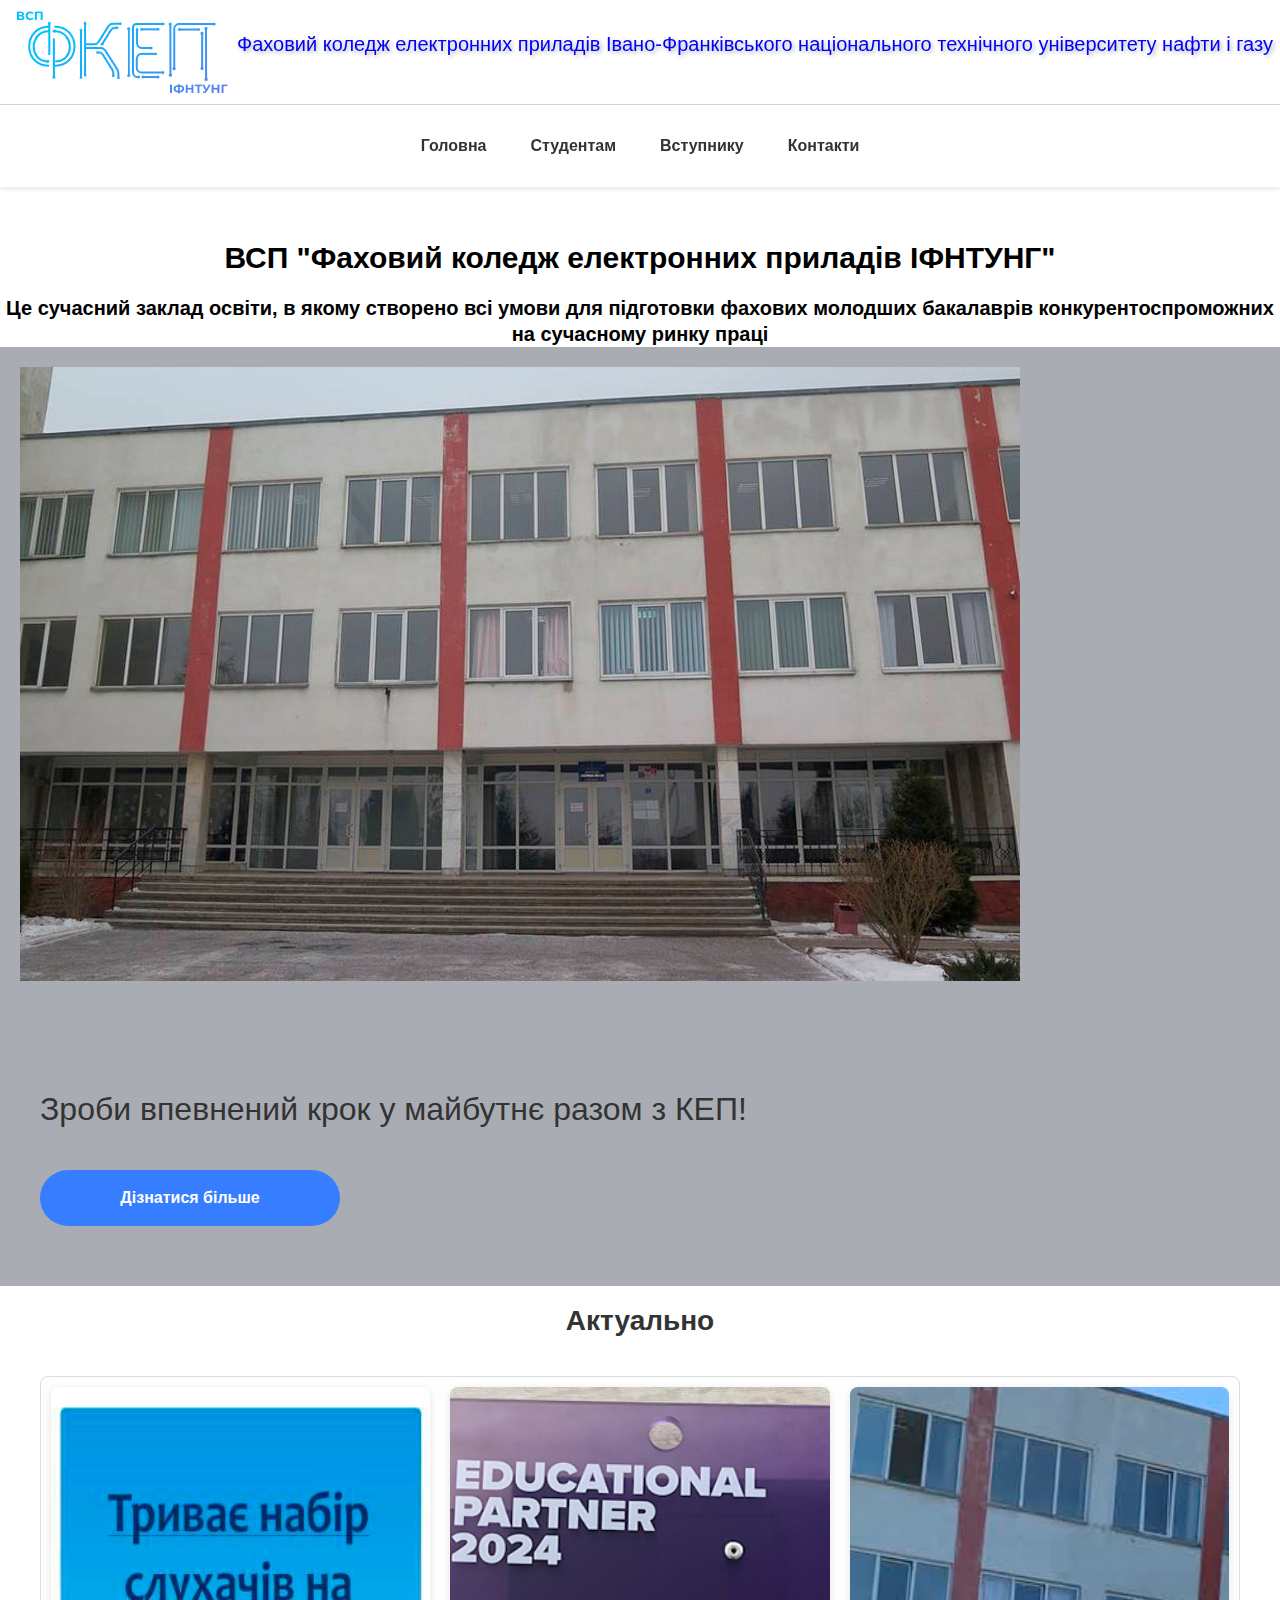
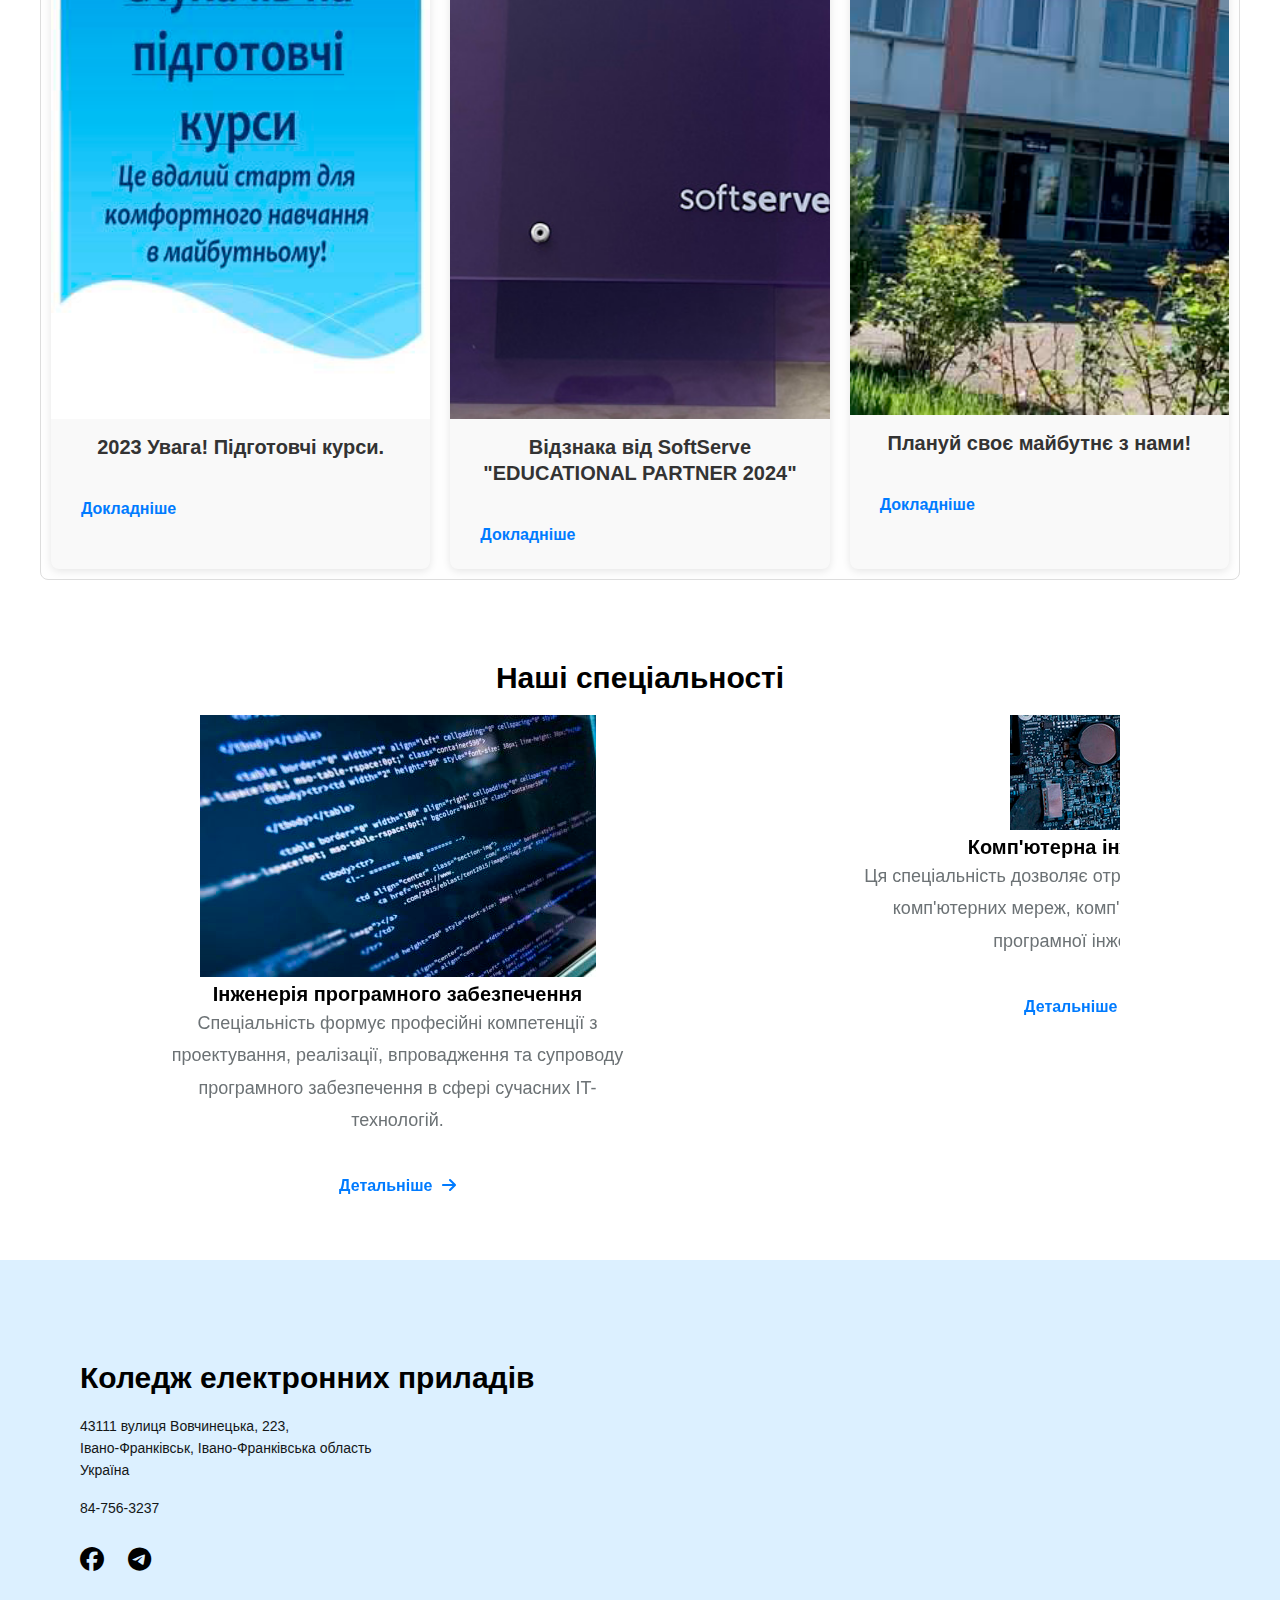
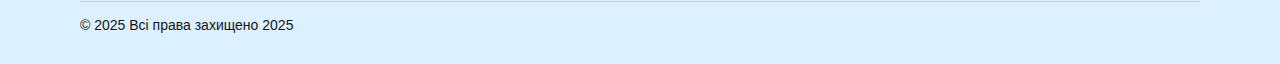
<file: index.html>
<!DOCTYPE html>
<html lang="uk">
<head>
    <meta charset="UTF-8">
    <meta name="viewport" content="width=device-width, initial-scale=1.0">
    <title>ІНФУНГ</title>
    <link rel="stylesheet" href="scc/style.css">
    <link rel="icon" type="image/png" href="img/favicon.png" sizes="16x16">

    <meta name="viewport" content="width=device-width, initial-scale=1.0">
    <script src="script/script.js"></script>
    <link rel="stylesheet" href="https://cdnjs.cloudflare.com/ajax/libs/font-awesome/6.5.0/css/all.min.css">
    <link rel="stylesheet" href="https://cdn.jsdelivr.net/npm/swiper@10/swiper-bundle.min.css">
    <script src="https://cdn.jsdelivr.net/npm/swiper@10/swiper-bundle.min.js"></script>
</head>
<body>
    <header class="header">
        <div class="header-top">
            <img class="logo" alt="логотип" src="img/fulllogo.png">
            <p class="">Фаховий коледж електронних приладів Івано-Франківського національного технічного університету нафти і газу</p>
        </div>
        
        <div class="header-main">
            <button id="menuToggle" class="burger-menu">Меню</button>
            <nav class="nav">
                <ul class="nav-list">
                    <li class="has-submenu">
                        <a href="index.html">Головна</a>
                        
                        <ul class="submenu">
                            <li><a href="about.html">Про коледж</a></li>
                            <li><a href="#">Новини</a></li>
                            <li><a href="#">Проекти</a></li>
                        </ul>
                    </li>
                    <li class="has-submenu">
                        <a href="#">Студентам</a>
                        
                        <ul class="submenu">
                            <li><a href="schedule.html">Розклад</a></li>
                            <li><a href="#">Студентське самоврядування</a></li>
                        </ul>
                    </li>
                    <li class="has-submenu">
                        <a href="#">Вступнику</a>
                        
                        <ul class="submenu">
                            <li><a href="#">Підготовчі курси</a></li>
                            <li><a href="#">Правила прийому</a></li>
                            <li><a href="#">Програми вступних випробувань</a></li>
                        </ul>
                    </li>
                    <li class="has-submenu">
                        <a href="#">Контакти</a>
                        <ul class="submenu">
                            <li><a href="#">Телефон</a></li>
                            <li><a href="#">Email</a></li>
                            <li><a href="#">Соціальні мережі</a></li>
                        </ul>
                    </li>
                </ul>
            </nav>
        </div>
    </header>
    <section class="title">
        <h2>ВСП "Фаховий коледж електронних приладів ІФНТУНГ"</h2>
        <h3>Це сучасний заклад освіти, в якому створено всі умови для підготовки фахових молодших бакалаврів конкурентоспроможних на сучасному ринку праці</h3>
    </section>
    <section class="banner">
        <div class="banner-content">
            <img src="img/banner.png" alt="Коледж" class="banner-image">
            <div class="banner-text">
                <p>Зроби впевнений крок у майбутнє разом з КЕП!</p>
                <a href="#" class="btn">Дізнатися більше</a>
            </div>
        </div>
        </section>
    <section class="actuality">
        <div>
            <h2>Актуально</h2>

        </div>
        <div class="articles">
            <article>
                <img src="img/kurs.png" alt="Підготовчі курси">
                <h3>2023 Увага! Підготовчі курси.</h3>
                <a href="#" class="read-more">Докладніше <i></i></a>
            </article>
            <article>
                <img src="img/softserve.png" alt="softserve">
                <h3>Відзнака від SoftServe "EDUCATIONAL PARTNER 2024"</h3>
                <a href="#" class="read-more">Докладніше <i></i></a>
            </article>
            <article>
                <img src="img/future.png" alt="плануй майбутнє">
                <h3>Плануй своє майбутнє з нами!</h3>
                <a href="#" class="read-more">Докладніше <i></i></a>
            </article>
        </div>
    </section>
    <section class="proffesion">
        <h2>Наші спеціальності</h2>
        <div class="swiper-container">
          <div class="swiper-wrapper">
            <div class="swiper-slide proffesion-card">
                <img src="img/ingeneria.png" alt="Інженерія програмного забезпечення">
              <h3>Інженерія програмного забезпечення</h3>
              <p>Спеціальність формує професійні компетенції з проектування, реалізації, впровадження та супроводу програмного забезпечення в сфері сучасних IT-технологій.</p>
              <a href="#" class="read-more">Детальніше <i class="fa-solid fa-arrow-right"></i></a>

            </div>
      
            <div class="swiper-slide proffesion-card">
              <img src="img/ingeneria_pc.png" alt="Комп'ютерна інженерія">
              <h3>Комп'ютерна інженерія</h3>
              <p>Ця спеціальність дозволяє отримати знання у галузі комп'ютерних мереж, комп'ютерної техніки та програмної інженерії.</p>
              <a href="#" class="read-more">Детальніше <i class="fa-solid fa-arrow-right"></i></a>

            </div>
      
            <div class="swiper-slide proffesion-card">
              <img src="img/finanse.png" alt="Фінанси, банківська справа та страхування">
              <h3>Фінанси, банківська справа та страхування</h3>
              <p>Ця спеціальність розвиває компетенції у фінансовому аналізі та управлінні грошовими потоками.</p>
              <a href="#" class="read-more">Детальніше <i class="fa-solid fa-arrow-right"></i></a>

            </div>
      
            <div class="swiper-slide proffesion-card">
              <img src="img/Electronics.png" alt="Електроніка">
              <h3>Електроніка</h3>
              <p>Спеціальність формує професійні навички з проектування та обслуговування радіоелектронних пристроїв.</p>
              <a href="#" class="read-more">Детальніше <i class="fa-solid fa-arrow-right"></i></a>

            </div>
      
            <div class="swiper-slide proffesion-card">
              <img src="img/Meteology.png" alt="Метрологія">
              <h3>Метрологія та інформаційно-вимірювальна техніка</h3>
              <p>Спеціальність спрямована на вимірювальні технології та забезпечення високої точності в інженерії.</p>
              <a href="#" class="read-more">Детальніше <i class="fa-solid fa-arrow-right"></i></a>
            </div>

            
          </div>
      
        </div>
    </section>
    <footer class="footer">
        <div class="footer-container">
            <div class="footer-section">
                <h2 class="footer-logo">Коледж електронних приладів</h2>
                <p>43111  вулиця Вовчинецька, 223,<br>Івано-Франківськ, Івано-Франківська область<br>Україна</p>
                <p>84-756-3237</p>
                <div class="social-links">
                    <a href="https://www.facebook.com/groups/147588292590158"><i class="fa-brands fa-facebook fa-xl"></i></a>
                    <a href="https://t.me/joinchat/VARJD-fWoAGafVyU"><i class="fa-brands fa-telegram fa-xl"></i></a>
                </div>
            </div>
        </div>
        <div class="footer-bottom">
            <div>
                <p>© 2025 Всі права захищено 2025</p>
            </div>
        </div>
    </footer>
</body>
</html>
</file>
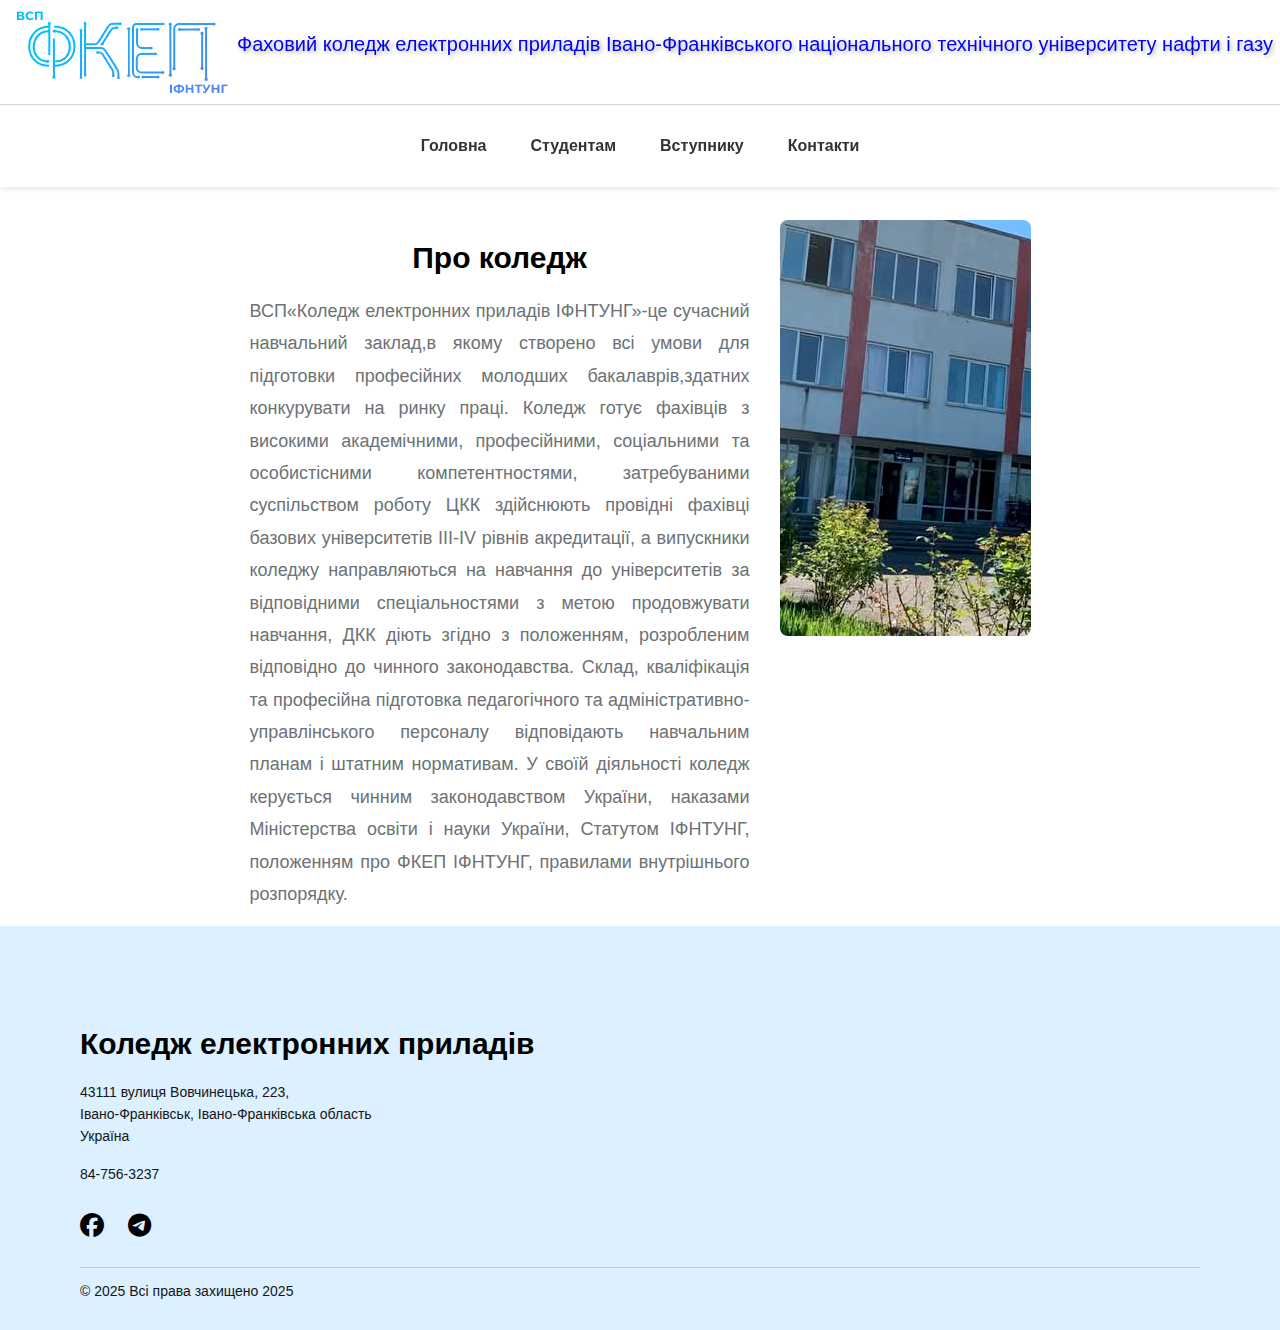
<file: about.html>
<!DOCTYPE html>
<html lang="uk">
<head>
    <meta charset="UTF-8">
    <meta name="viewport" content="width=device-width, initial-scale=1.0">
    <title>ІНФУНГ</title>
    <link rel="stylesheet" href="scc/style.css">
    <link rel="icon" type="image/png" href="./img/favicon.png" sizes="16x16">
    <meta name="viewport" content="width=device-width, initial-scale=1.0">
    <script src="script/script.js"></script>
    <link rel="stylesheet" href="https://cdnjs.cloudflare.com/ajax/libs/font-awesome/6.5.0/css/all.min.css">
    <link rel="stylesheet" href="https://cdn.jsdelivr.net/npm/swiper@10/swiper-bundle.min.css">
    <script src="https://cdn.jsdelivr.net/npm/swiper@10/swiper-bundle.min.js"></script>


</head>
<header class="header">
    <div class="header-top">
        <img class="logo" alt="логотип" src="img/fulllogo.png">
        <p class="">Фаховий коледж електронних приладів Івано-Франківського національного технічного університету нафти і газу</p>
    </div>
    
    <div class="header-main">
        <button id="menuToggle" class="burger-menu">Меню</button>
        <nav class="nav">
            <ul class="nav-list">
                <li class="has-submenu">
                    <a href="index.html">Головна</a>
                    
                    <ul class="submenu">
                        <li><a href="about.html">Про коледж</a></li>
                        <li><a href="#">Новини</a></li>
                        <li><a href="#">Проекти</a></li>
                    </ul>
                </li>
                <li class="has-submenu">
                    <a href="#">Студентам</a>
                    
                    <ul class="submenu">
                        <li><a href="schedule.html">Розклад</a></li>
                        <li><a href="#">Студентське самоврядування</a></li>
                    </ul>
                </li>
                <li class="has-submenu">
                    <a href="#">Вступнику</a>
                    
                    <ul class="submenu">
                        <li><a href="#">Підготовчі курси</a></li>
                        <li><a href="#">Правила прийому</a></li>
                        <li><a href="#">Програми вступних випробувань</a></li>
                    </ul>
                </li>
                <li class="has-submenu">
                    <a href="#">Контакти</a>
                    <ul class="submenu">
                        <li><a href="#">Телефон</a></li>
                        <li><a href="#">Email</a></li>
                        <li><a href="#">Соціальні мережі</a></li>
                    </ul>
                </li>
            </ul>
        </nav>
    </div>
</header>

        <sections class="about">
            <div class="about-collage">
                <h2>Про коледж</h2>
                <p>ВСП«Коледж електронних приладів ІФНТУНГ»-це сучасний навчальний заклад,в якому створено всі умови для підготовки професійних молодших бакалаврів,здатних конкурувати на ринку праці. Коледж готує фахівців з високими академічними, професійними, соціальними та особистісними компетентностями, затребуваними суспільством роботу ЦКК здійснюють провідні фахівці базових університетів ІІІ-ІV рівнів акредитації, а випускники коледжу направляються на навчання до університетів за відповідними спеціальностями з метою продовжувати навчання, ДКК діють згідно з положенням, розробленим відповідно до чинного законодавства. Склад, кваліфікація та професійна підготовка педагогічного та адміністративно-управлінського персоналу відповідають навчальним планам і штатним нормативам. У своїй діяльності коледж керується чинним законодавством України, наказами Міністерства освіти і науки України, Статутом ІФНТУНГ, положенням про ФКЕП ІФНТУНГ, правилами внутрішнього розпорядку.</p>
            </div>
            <div>
                <img src="img/future.png" alt="Коледж">
            </div>
        </sections>
        <footer class="footer">
            <div class="footer-container">
                <div class="footer-section">
                    <h2 class="footer-logo">Коледж електронних приладів</h2>
                    <p>43111  вулиця Вовчинецька, 223,<br>Івано-Франківськ, Івано-Франківська область<br>Україна</p>
                    <p>84-756-3237</p>
                    <div class="social-links">
                        <a href="https://www.facebook.com/groups/147588292590158"><i class="fa-brands fa-facebook fa-xl"></i></a>
                        <a href="https://t.me/joinchat/VARJD-fWoAGafVyU"><i class="fa-brands fa-telegram fa-xl"></i></a>
                    </div>
                </div>
            </div>
            <div class="footer-bottom">
                <div>
                    <p>© 2025 Всі права захищено 2025</p>
                </div>
            </div>
        </footer>

<body>
</file>
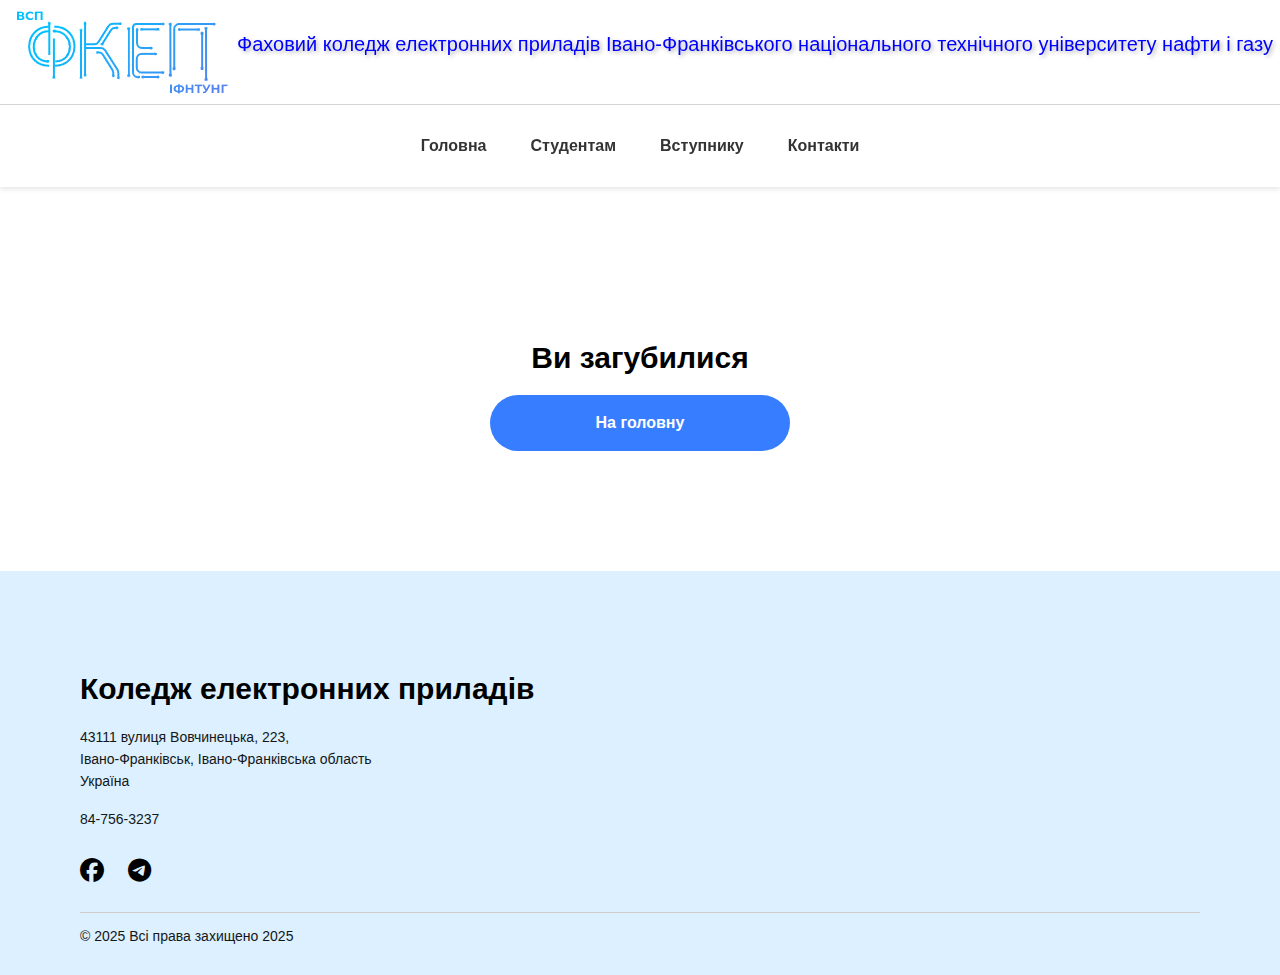
<file: nofound.html>
<!DOCTYPE html>
<html lang="uk">
<head>
    <meta charset="UTF-8">
    <meta name="viewport" content="width=device-width, initial-scale=1.0">
    <title>ІНФУНГ</title>
    <link rel="stylesheet" href="scc/style.css">
    <link rel="icon" type="image/png" href="./img/favicon.png" sizes="16x16">
    <meta name="viewport" content="width=device-width, initial-scale=1.0">
    <script src="script/script.js"></script>
    <link rel="stylesheet" href="https://cdnjs.cloudflare.com/ajax/libs/font-awesome/6.5.0/css/all.min.css">
    <link rel="stylesheet" href="https://cdn.jsdelivr.net/npm/swiper@10/swiper-bundle.min.css">
    <script src="https://cdn.jsdelivr.net/npm/swiper@10/swiper-bundle.min.js"></script>
</head>
<body>
    <header class="header">
        <div class="header-top">
            <img class="logo" alt="логотип" src="img/fulllogo.png">
            <p class="">Фаховий коледж електронних приладів Івано-Франківського національного технічного університету нафти і газу</p>
        </div>
        
        <div class="header-main">
            <button id="menuToggle" class="burger-menu">Меню</button>
            <nav class="nav">
                <ul class="nav-list">
                    <li class="has-submenu">
                        <a href="index.html">Головна</a>
                        
                        <ul class="submenu">
                            <li><a href="about.html">Про коледж</a></li>
                            <li><a href="#">Новини</a></li>
                            <li><a href="#">Проекти</a></li>
                        </ul>
                    </li>
                    <li class="has-submenu">
                        <a href="#">Студентам</a>
                        
                        <ul class="submenu">
                            <li><a href="schedule.html">Розклад</a></li>
                            <li><a href="#">Студентське самоврядування</a></li>
                        </ul>
                    </li>
                    <li class="has-submenu">
                        <a href="#">Вступнику</a>
                        
                        <ul class="submenu">
                            <li><a href="#">Підготовчі курси</a></li>
                            <li><a href="#">Правила прийому</a></li>
                            <li><a href="#">Програми вступних випробувань</a></li>
                        </ul>
                    </li>
                    <li class="has-submenu">
                        <a href="#">Контакти</a>
                        <ul class="submenu">
                            <li><a href="#">Телефон</a></li>
                            <li><a href="#">Email</a></li>
                            <li><a href="#">Соціальні мережі</a></li>
                        </ul>
                    </li>
                </ul>
            </nav>
        </div>
    </header>
        <sectoin class="nofound">
            <div>
                <h2>Ви загубилися</h2>
                <a href="index.html" class="btn">На головну</a>
            </div>
        </sectoin>
        <footer class="footer">
            <div class="footer-container">
                <div class="footer-section">
                    <h2 class="footer-logo">Коледж електронних приладів</h2>
                    <p>43111  вулиця Вовчинецька, 223,<br>Івано-Франківськ, Івано-Франківська область<br>Україна</p>
                    <p>84-756-3237</p>
                    <div class="social-links">
                        <a href="https://www.facebook.com/groups/147588292590158"><i class="fa-brands fa-facebook fa-xl"></i></a>
                        <a href="https://t.me/joinchat/VARJD-fWoAGafVyU"><i class="fa-brands fa-telegram fa-xl"></i></a>
                    </div>
                </div>
            </div>
            <div class="footer-bottom">
                <div>
                    <p>© 2025 Всі права захищено 2025</p>
                </div>
            </div>
        </footer>           
</body>
</file>
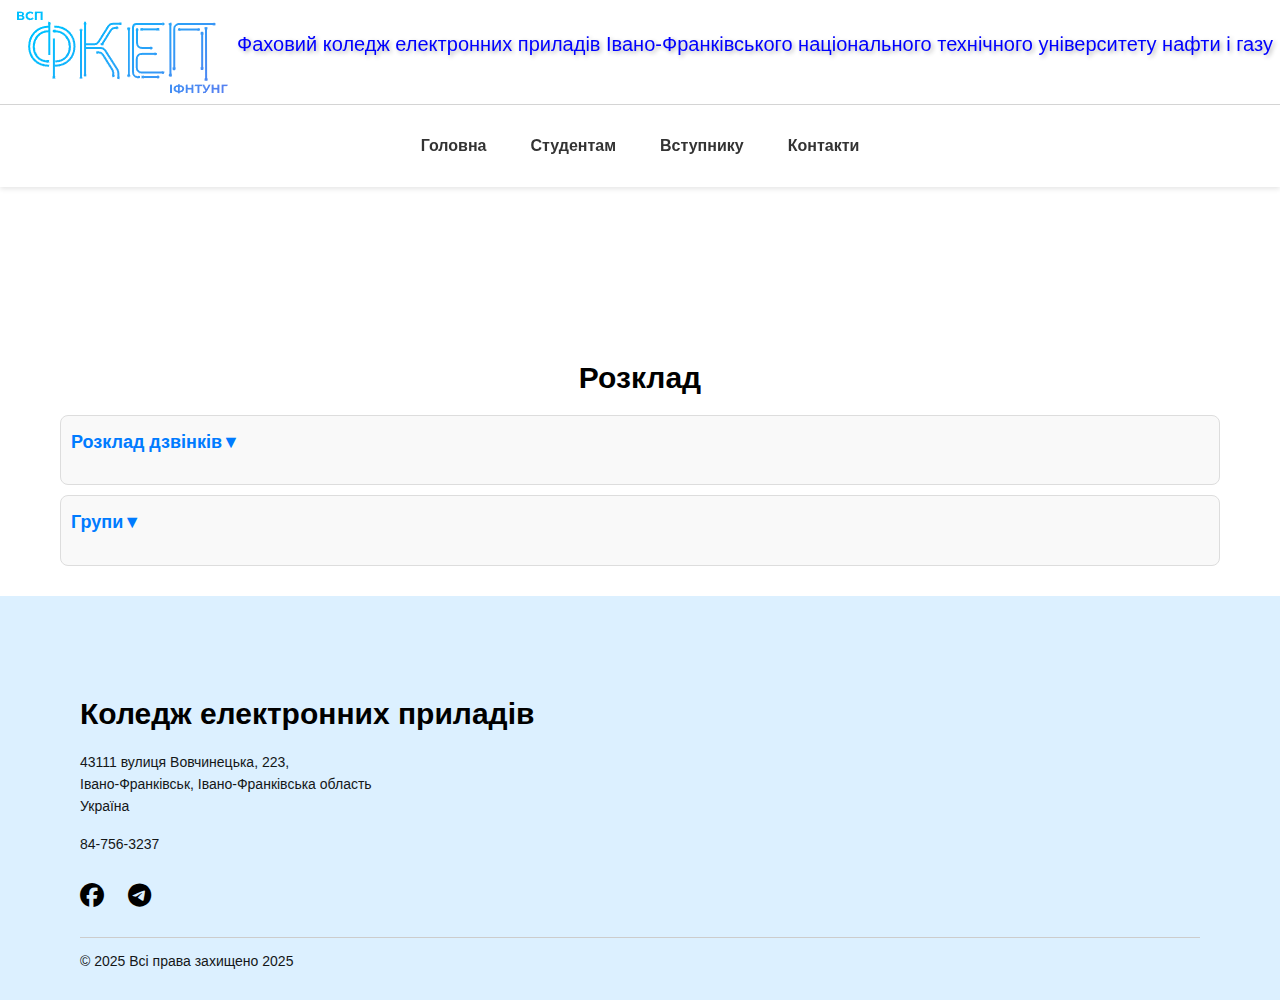
<file: schedule.html>
<!DOCTYPE html>
<html lang="uk">
<head>
    <meta charset="UTF-8">
    <meta name="viewport" content="width=device-width, initial-scale=1.0">
    <title>ІНФУНГ</title>
    <link rel="stylesheet" href="scc/style.css">
    <link rel="icon" type="image/png" href="img/favicon.png" sizes="16x16">

    <meta name="viewport" content="width=device-width, initial-scale=1.0">
    <script src="script/script.js"></script>
    <link rel="stylesheet" href="https://cdnjs.cloudflare.com/ajax/libs/font-awesome/6.5.0/css/all.min.css">
    <link rel="stylesheet" href="https://cdn.jsdelivr.net/npm/swiper@10/swiper-bundle.min.css">
    <script src="https://cdn.jsdelivr.net/npm/swiper@10/swiper-bundle.min.js"></script>
</head>
<body>
    <header class="header">
        <div class="header-top">
            <img class="logo" alt="логотип" src="img/fulllogo.png">
            <p class="">Фаховий коледж електронних приладів Івано-Франківського національного технічного університету нафти і газу</p>
        </div>
        
        <div class="header-main">
            <button id="menuToggle" class="burger-menu">Меню</button>
            <nav class="nav">
                <ul class="nav-list">
                    <li class="has-submenu">
                        <a href="index.html">Головна</a>
                        
                        <ul class="submenu">
                            <li><a href="about.html">Про коледж</a></li>
                            <li><a href="#">Новини</a></li>
                            <li><a href="#">Проекти</a></li>
                        </ul>
                    </li>
                    <li class="has-submenu">
                        <a href="#">Студентам</a>
                        
                        <ul class="submenu">
                            <li><a href="schedule.html">Розклад</a></li>
                            <li><a href="#">Студентське самоврядування</a></li>
                        </ul>
                    </li>
                    <li class="has-submenu">
                        <a href="#">Вступнику</a>
                        
                        <ul class="submenu">
                            <li><a href="#">Підготовчі курси</a></li>
                            <li><a href="#">Правила прийому</a></li>
                            <li><a href="#">Програми вступних випробувань</a></li>
                        </ul>
                    </li>
                    <li class="has-submenu">
                        <a href="#">Контакти</a>
                        <ul class="submenu">
                            <li><a href="#">Телефон</a></li>
                            <li><a href="#">Email</a></li>
                            <li><a href="#">Соціальні мережі</a></li>
                        </ul>
                    </li>
                </ul>
            </nav>
        </div>
    </header>
    <section class="dropdown-section">
        <h2>Розклад</h2>
        <div class="dropdown">
          <p class="dropdown-text">Розклад дзвінків<span class="arrow">▼</span></p>
          <div class="dropdown-content">
            <img src="img/schedule.png" alt="Розклад">
          </div>
        </div>
      
        <div class="dropdown">
          <p class="dropdown-text">Групи<span class="arrow">▼</span></p>
          <div class="dropdown-content">
            <p><a href="https://drive.google.com/file/d/1-1WC-BVIQRUbkndH07bjCB5aZmQ8XNmg/view">Відділення «Комп'ютерно-інтегрованих технологій та робототехніки»</a></p>
            <p><a href="https://drive.google.com/file/d/18FDxNhzUMGLG9k9HJdaIlaqbGVFRvSEN/view">Відділення «Інформаційних технологій»</a></p>
            <p><a href="https://drive.google.com/file/d/1cxsokQw97VIocTmqQVwa9sraXgNrj3vK/view">Відділення «Бізнесу, кібербезпеки та інжинірингу»</a></p>
            <p><a href="https://drive.google.com/file/d/1BMya5KgimAC67-SFl-kicOwrXCkU8iZm/view">Відділення «Політехнічне»</a></p>
          </div>
        </div>
        
      </section>      
    <footer class="footer">
        <div class="footer-container">
            <div class="footer-section">
                <h2 class="footer-logo">Коледж електронних приладів</h2>
                <p>43111  вулиця Вовчинецька, 223,<br>Івано-Франківськ, Івано-Франківська область<br>Україна</p>
                <p>84-756-3237</p>
                <div class="social-links">
                    <a href="https://www.facebook.com/groups/147588292590158"><i class="fa-brands fa-facebook fa-xl"></i></a>
                    <a href="https://t.me/joinchat/VARJD-fWoAGafVyU"><i class="fa-brands fa-telegram fa-xl"></i></a>
                </div>
            </div>
        </div>
        <div class="footer-bottom">
            <div>
                <p>© 2025 Всі права захищено 2025</p>
            </div>
        </div>
    </footer>
</body>
</html>
</file>
<file: scc/style.css>
* {
    margin: 0;
    padding: 0;
    box-sizing: border-box;
}

body {
    background-color: white;
    color: black;
    font-family: Arial, sans-serif;
    transition: background-color 0.3s, color 0.3s;
    margin: 0;
    padding-top: 140px;
}



.theme-toggle:hover {
    background-color: #0056b3;
}


header.header {
    position: fixed;
    top: 0;
    left: 0;
    width: 100%;
    background-color: #fff;
    z-index: 1000;
    box-shadow: 0 2px 5px rgba(0, 0, 0, 0.1);
    transition: transform 0.3s ease-in-out;
}

.header-top {
    display: flex;
    align-items: center;
    background-color: #ffffff;
    border-bottom: 1px solid #d4d4d4;
}

.header-top p {
  color: blue;
  font-size: 20px;
  display: none;
  text-shadow: 2px 2px 4px rgba(2, 2, 0, 0.3);
}
.header-main {
    display: flex;
    justify-content: center;
    align-items: center;
    padding: 16px 30px;
}

.logo {
    width: 100px;
    height: auto;
}

.burger-menu{
    padding: 10px 20px;
    background-color: #007bff;
    color: white;
    border: none;
    border-radius: 20px;
    cursor: pointer;
    font-size: 14px;

}

h2, h3 {
    text-align: center;
    font-weight: 600;
    margin: 0 auto;
    line-height: 1.3;

}

h2 {
    font-size: 30px;
    line-height: 1.4;
}

h3 {
    font-size: 20px;
}

p {
    font-size: 18px;
    line-height: 1.8;
    color: #6C7275;
    margin-bottom: 16px;

}

.button {
    padding: 10px 20px;
    background-color: #007bff;
    color: white;
    border: none;
    border-radius: 20px;
    cursor: pointer;
    font-size: 14px;
}

.button:hover {
    background-color: #0056b3;
}

.nav {
    display: none;
    position: absolute;
    top: 100%;
    left: 0;
    right: 0;
    background-color: #f9f9f9;
    border-top: 1px solid #ddd;
    padding: 10px 0;
    box-shadow: 0 4px 6px rgba(0, 0, 0, 0.1);
    z-index: 1000;
}

.nav.active {
    display: block;
}

  .nav-list {
    list-style: none;
    margin: 0;
    padding: 0;
  }
  
  .nav-list li {
    border-bottom: 1px solid #ddd;
  }
  
  .nav-list a {
    text-decoration: none;
    color: #333;
    display: block;
    padding: 3px 10px;
    font-size: 16px;
    font-weight: bold; 
    transition: background-color 0.3s;
  }
  
  .nav-list a:hover {
    background-color: #007bff;
    color: white;
  }
  
  .nav-list li:last-child {
    border-bottom: none;
  }

.banner {
    display: flex;
    flex-direction: column;
    align-items: center;
    justify-content: center;
    background-color: #a9adb3;
    text-align: center;
    padding: 20px;
}

.banner-image {
    max-width: 100%;
    height: auto;
}

.banner-text {
    padding: 20px;
}

.banner p {
    font-size: 24px;
    color: #333;

}

.btn {
    display: inline-flex;
    justify-content: center;
    align-items: center;
    padding: 12px 30px;
    background: #377DFF;
    border-radius: 30px;
    text-decoration: none;
    color: white;
    font-weight: bold;
}

.btn:hover {
    background-color: #005bb5;
}





.nav-list li {
    margin: 8px 0;
}


.menu-toggle{
    padding: 10px 20px;
    background-color: #007bff;
    color: white;
    border: none;
    border-radius: 18px;
    cursor: pointer;
    font-size: 14px;
}

.scroll-to-top:hover {
    background-color: #0056b3;
}

.submenu li a{
    font-weight: normal;
}


.prod-title {
    display: flex;
    flex-wrap: wrap;
    justify-content: space-between;
    align-items: center;
    width: 100%;
    max-width: 1120px;
    margin-bottom: 10px;
}

.articles {
    display: grid;
    gap: 20px;
    grid-template-columns: repeat(auto-fit, minmax(280px, 1fr));
    margin-top: 20px;
  }
  

  

  
.articles {
    display: grid;
    gap: 20px;
    grid-template-columns: repeat(auto-fit, minmax(280px, 1fr));
    max-width: 1200px;
    margin: 20px auto;
    padding: 10px;
    border: 1px solid #ddd;
    border-radius: 8px;
    background-color: #fefefe;
  }
  
  article {
    background-color: #f9f9f9;
    border-radius: 8px;
    overflow: hidden;
    box-shadow: 0 2px 8px rgba(0, 0, 0, 0.1);
    transition: transform 0.3s;
  }
  
  article:hover {
    transform: translateY(-5px);
  }
  
  article img {
    width: 100%;
    height: auto;
    display: block;
  }
  
  article h3 {
    padding: 15px;
    font-size: 20px;
    color: #333;
    font-weight: bold;
  }
  
  .read-more {
    display: inline-block;
    padding: 10px 15px;
    color: #007bff;
    text-decoration: none;
    font-weight: bold;
    transition: color 0.3s;
    margin: 15px;
  }
  
  .read-more:hover {
    color: #0056b3;
  }
  
  .read-more i {
    margin-left: 5px;
  }
  
  .actuality h2 {
    font-size: 28px;
    color: #333;
    text-align: center;
    margin-bottom: 10px;
  }
  
  .proffesion, .products-section {
    padding: 0 20px 48px;
    display: flex;
    flex-direction: column;
    align-items: center;
    justify-content: center;
}


.proffesion {
    padding: 40px;
    text-align: center;
  }
  
  .swiper-container {
    width: 80%;
    max-width: 2000px;
    margin: 0 auto;
    overflow: hidden;
  }
  
  .swiper-wrapper {
    gap: 200px;
  }
  
  .product-card {
    background: #f9f9f9;
    padding: 20px;
    border-radius: 10px;
    text-align: center;
    box-shadow: 0px 4px 10px rgba(0, 0, 0, 0.1);
    display: flex;
    flex-direction: column;
    align-items: center;
    justify-content: space-between;
    height: 300px;
    width: 280px;
    box-sizing: border-box;
  }
  
  .product-card img {
    max-width: 100%;
    height: 140px;
    object-fit: cover;
    border-radius: 8px;
  }
  
.product-card h3 {
    font-size: 20px;
    margin: 10px 0;
    line-height: 1.3;
  }
  
  .product-card p {
    font-size: 14px;
    color: #555;
    line-height: 1.5;
    margin-top: 10px;
  }
  
.footer {
    display: flex;
    align-items: center;
    justify-content: center;
    flex-direction: column;
    background-color: #dcf0ff;
    padding: 80px 20px 0;
    
}

.footer h2{
  text-align: left;

}

.footer p {
    font-weight: 300;
    font-size: 14px;
    line-height: 22px;
    color: #141718;
}

.footer-container {
    max-width: 1120px;
    width: 100%;
    display: flex;
    justify-content: space-between;
    flex-wrap: wrap;
    flex-direction: column;
}

.footer-bottom {
  display: flex;
  flex-wrap: wrap;
  justify-content: space-between;
  border-top: 1px solid #ccc;
  padding: 12px 0;
  font-size: 12px;
  color: #797878;
  max-width: 1120px;
  width: 100%;
}

.social-links {
  display: flex;
  align-items: center;
  gap: 24px;
  margin: 32px 0;
}

.social-links a {
  color: black;
}

.social-links a:hover{
  color: rgb(141, 3, 233);

}


.about-collage {
    flex: 1;
    max-width: 500px;
    margin-right: 30px;
}

  
.about-collage p{
    line-height: 1.8;
    color: #6C7275;
    margin-bottom: 16px;
    text-align: justify;
    gap: 30px;

}

.about {
    display: flex;
    justify-content: center;  
}

.about img {
    flex: 1;
    border-radius: 8px;


}
.nofound{
  display: flex;
  justify-content: center;  
  align-items: center;
  padding-top:100px;
}
.nofound p{
  font-weight: 400;
  font-size: 20px;
  line-height: 32px;
  color: #141718;
}

.nofound div {
  margin-bottom: 120px;
}

.dropdown-section {
  display: flex;
  flex-direction: column;
  padding: 20px;
  align-items: center;
  width: 100%;
  max-width: 1200px;
  margin: 0 auto;
  padding-top:120px;

}

.dropdown {
  width: 100%;
  text-align: left;
  cursor: pointer;
  margin-bottom: 10px;
  border: 1px solid #ddd;
  padding: 10px;
  border-radius: 8px;
  background-color: #f9f9f9;
}
.dropdown-content {
  max-height: 0;
  overflow: hidden;
  transition: max-height 0.5s ease, opacity 0.5s ease;
  opacity: 0;
}

.dropdown.active .dropdown-content {
  max-height: 100%;
  opacity: 1;
}

.dropdown-text {
  font-size: 18px;
  font-weight: bold;
  color: #007bff;
  cursor: pointer;
}

.dropdown a{
  padding: 10px 15px;
  color: #007bff;
  text-decoration: none;
  font-weight: bold;
  transition: color 0.3s;

}

.arrow {
  display: inline-block;
  transition: transform 0.3s ease;
}

.dropdown.active .arrow {
  transform: rotate(180deg);
}




@media (min-width: 768px) {
  body{
      padding-top: 220px;
  }
  .header-main button{
      display: none;
  }

  .nav {
      display: flex;
      position: static;
      flex-direction: row;
      background: none;
      box-shadow: none;
      border: none;
      padding: 0;
      justify-content: center;
  }
  .nav-list {
      flex-direction: row;
      list-style: none;
      display: flex;
      gap: 20px;
      text-align: center;
      font-weight: 600;        
  }

  .nav-list li {
      position: relative;
      border-bottom: none;
  }

  .nav-list a {
      text-decoration: none;
      color: #333;
      padding: 8px 12px;
      font-weight: bold;
      transition: color 0.3s ease;
  }
  
  .logo{
      left: auto;
      width: auto;
  }


  h2{
    line-height: 2.5;
  }

  .nav-list a:hover {
    color: #0056b3;
  }
  
  .header p{
    display: block;  
    }

  .submenu {
 
    list-style: none;
    position: absolute;
    top: 100%;
    left: 0;
    background-color: #ffffff;
    padding: 10px 0;
    margin: 0;
    display: none;
    box-shadow: 0px 4px 10px rgba(0, 0, 0, 0.15);
    border-radius: 8px;
    opacity: 0;
    visibility: hidden;
    transform: translateY(10px);
    transition: all 0.3s ease;
    z-index: 10;
  }


    

  .has-submenu:hover .submenu {
    display: block;
    opacity: 1;
    visibility: visible;
    transform: translateY(0);
  }
  
  .submenu li {
    padding: 10px 20px;
    white-space: nowrap;
  }
  
  .submenu li a {
    color: #333;
    font-size: 14px;
    transition: background-color 0.3s ease, color 0.3s ease;

  }
  
  .submenu li a:hover {
    background-color: #f0f8ff;
    color: #0056b3;
    border-radius: 5px;

    
  }

  .banner {
    display: flex;
    align-items: center;
    justify-content: center;
    background-color: #a9adb3;

}
  

.banner-image{
    display: flex;
    align-items: center;
    max-width: 1000; 
    flex-wrap: wrap;
  
}

.banner-text{
    display: flex;
    flex-direction: column;
    justify-content: center;
    gap: 15px;
    text-align: left;
    padding: 40px 20px;
}
.banner p{
    font-size: 32px;
    text-align: center;
    max-width: 100%; 
}

.banner-content{
  display: flex;
  flex-wrap: wrap;
  width: 100%;
  gap: 60px;
  }

    .btn {
        display: inline-flex;
        justify-content: center;
        align-items: center;
        padding: 12px 66px;
        width: 300px;
        height: 56px;
        background: #377DFF;
        border-radius: 30px;
        text-decoration: none;
        color: white;
        font-weight: bold;
    }

    .btn:hover {
        background-color: #005bb5;
    }
    .proffesion-card{
        height: 320px; 
        width: 280px;
    
    }

    .dropdown img{
      width: 800px;
      height: 600px;
      
    }
}
</file>
